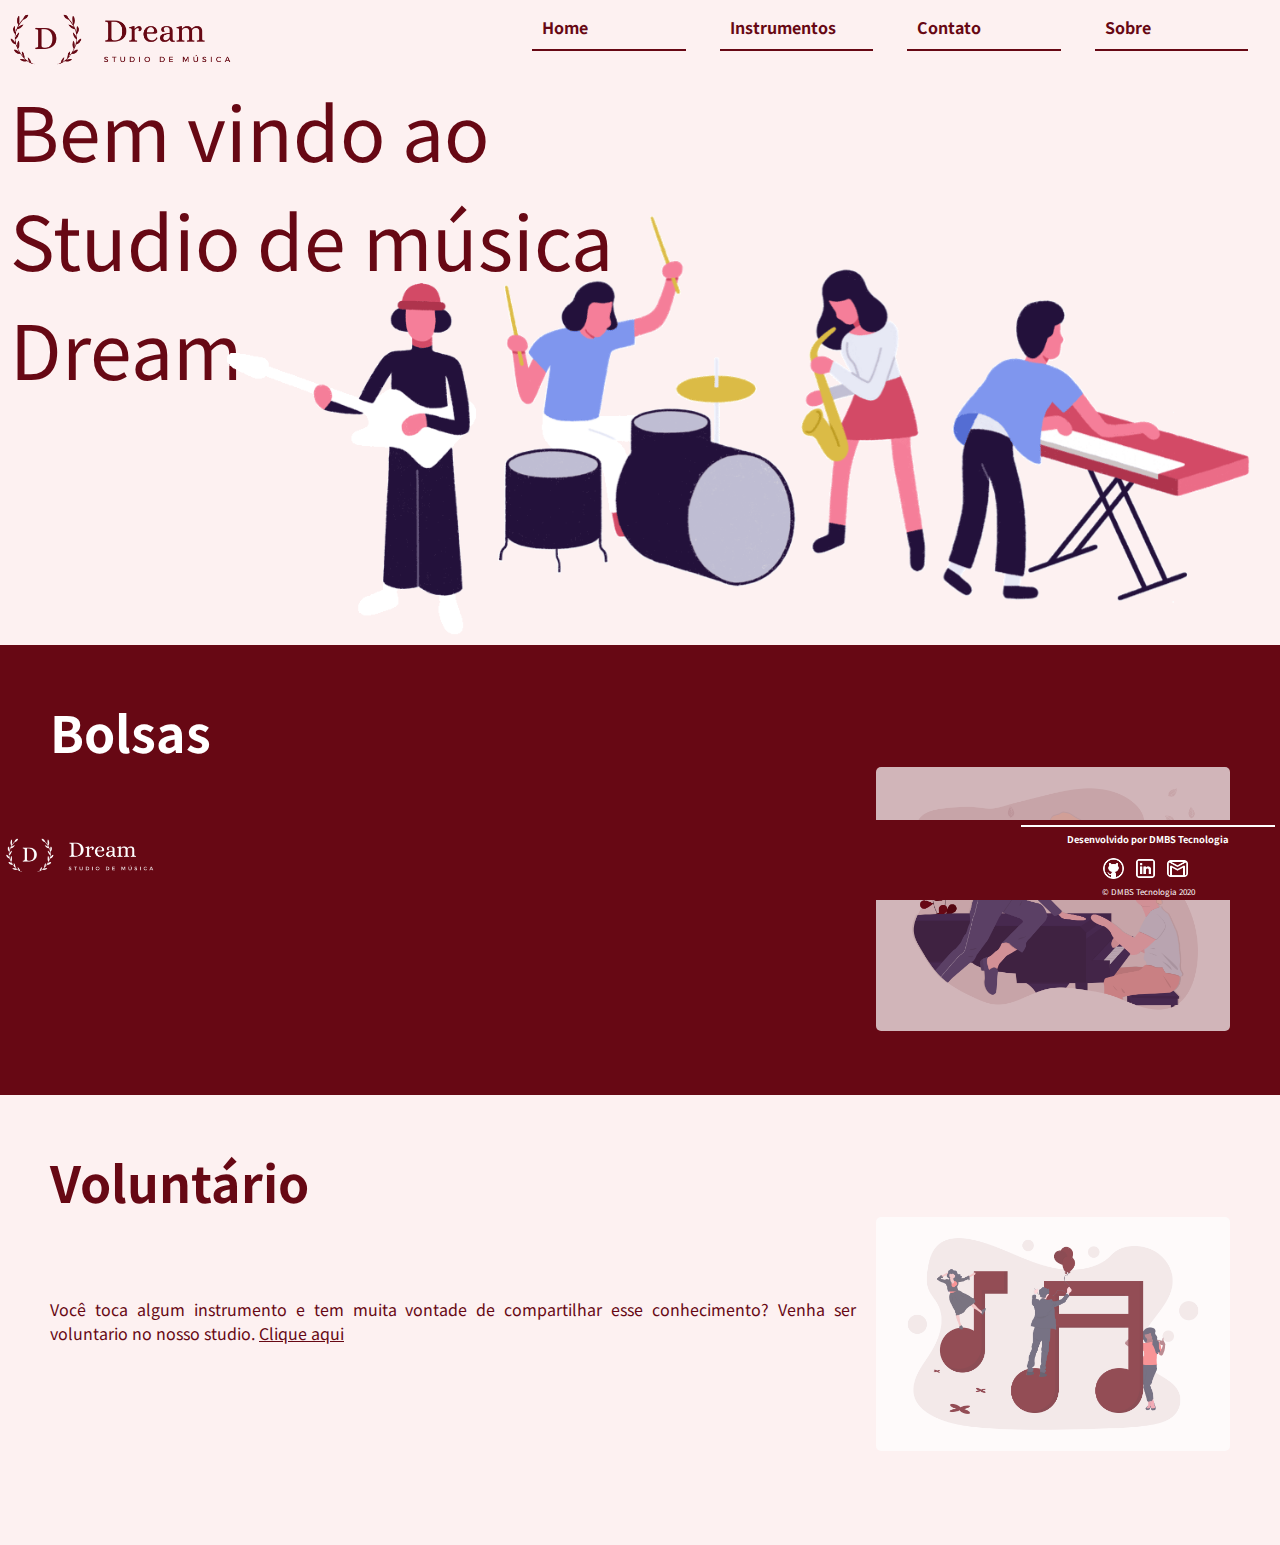
<file: index.html>
<!DOCTYPE html>
<html lang="pt-br">
<head>
    <meta charset="UTF-8">
    <meta name="viewport" content="width=device-width, initial-scale=1.0">
    <link rel="stylesheet" href="./css/style.css">
    <link rel="stylesheet" href="./css/main.css">
    <link rel="stylesheet" href="./css/index.css">
    
    <link rel="icon" href="./image/logo.png">

    <link rel="preconnect" href="https://fonts.gstatic.com">
    <link href="https://fonts.googleapis.com/css2?family=Noto+Sans+JP:wght@400;500;700&display=swap" rel="stylesheet">
    <title>Studio Dream</title>
</head>
<body>
   <header class="menu">
       <img src="./image/logo-principal.png" alt="logo studo dream">

       <nav>
           <ul class="lista-menu">
               <li ><a href="index.html" class="borda-branca" >Home</a></li>
               <li class="dropdown">
                <a href="javascript:void(0)" class="dropbtn">Instrumentos</a>
                <div class="dropdown-content">
                  <a href="./ins-bateria.html" id="ins01">Bateria</a>
                  <a href="./ins-guitarra.html" id="ins02" >Guitarra </a>
                  <a href="./ins-violao.html" id="ins03" >Violão</a>
                  <a href="./ins-piano.html" id="ins04" >Piano</a>
                </div> 
               </li>
               <li ><a href="contato.html" class="borda-branca" >Contato</a></li>
               <li><a href="sobre.html" class="borda-branca" >Sobre</a></li>
           </ul>
       </nav>
   </header> 
   
   <main>
       <h1>Bem vindo ao Studio de música Dream</h1>
       <img class="fundo" src="./image/background.png" alt="imagem de fundo">
  
   </main>
   <section class="informacoes">
            <h2>Bolsas</h2> 
            <p>Oferecemos bolsas de estudos a alunos devidamente matriculado em escolas públicas e que possuem renda inferior a um salário minimo. Para mais informações entre em contato conosco.</p>    
            <img src="./image/voluntario-img.png" alt=""> 
   </section>

    <div id="openModal" class="modalDialog">
        <div>
            <a href="#close" class="close">X</a>
            <h3>Voluntariado</h3>
            <p>Informe seus dados que entraremos em contato para agendar uma entrevista.</p>
            <form action="">
                <label for="nome">Nome e sobrenome :</label><br>
                <input type="text" id="nome"><br>

                <label for="email" >Email:</label><br>
                <input type="email" name="email" id="email" placeholder="email@example.com"><br>
                
                <label for="telefone">Telefone: </label><br>
                <input type="tel" name="telefone" id="telefone" placeholder="(xx) xxxx-xxxx">

                <input type="submit" value="Enviar" onclick="enviado()">
            </form>
        </div>
    </div>
    
   <section class="informacoes fundo-claro">
    <h2>Voluntário</h2> 
    <p>Você toca algum instrumento e tem muita vontade de compartilhar esse conhecimento? Venha ser voluntario no nosso studio.
        <a href="#openModal">Clique aqui</a>
    </p>    
    <img src="./image/bolsas-img.png" alt=""> 
 </section>

   <footer>
    <img src="./image/img-footer.png" alt="logo studio dream">
   <div>
    <h3>Desenvolvido por DMBS Tecnologia</h3>
    <ul class="lista-rodape">
        <li>
            <a href="https://github.com/daramariabs" target="_blank">
                <img src="./image/github.png" alt="">
            </a>
        </li>
        <li>
            <a href="https://www.linkedin.com/in/daramariabs/" target="_blank">
                <img src="./image/linkedin.png" alt="">
            </a>
        </li>
        <li>
            <a href="mailto:darasousa09@gmail.com" target="_blank">
                <img src="./image/gmail.png" alt="">
            </a>
        </li>
    </ul>
    <p>	&copy; DMBS Tecnologia 2020</p>
   </div>
   
   </footer>

   <script src="./js/form.js"></script>
</body>
</html>
</file>
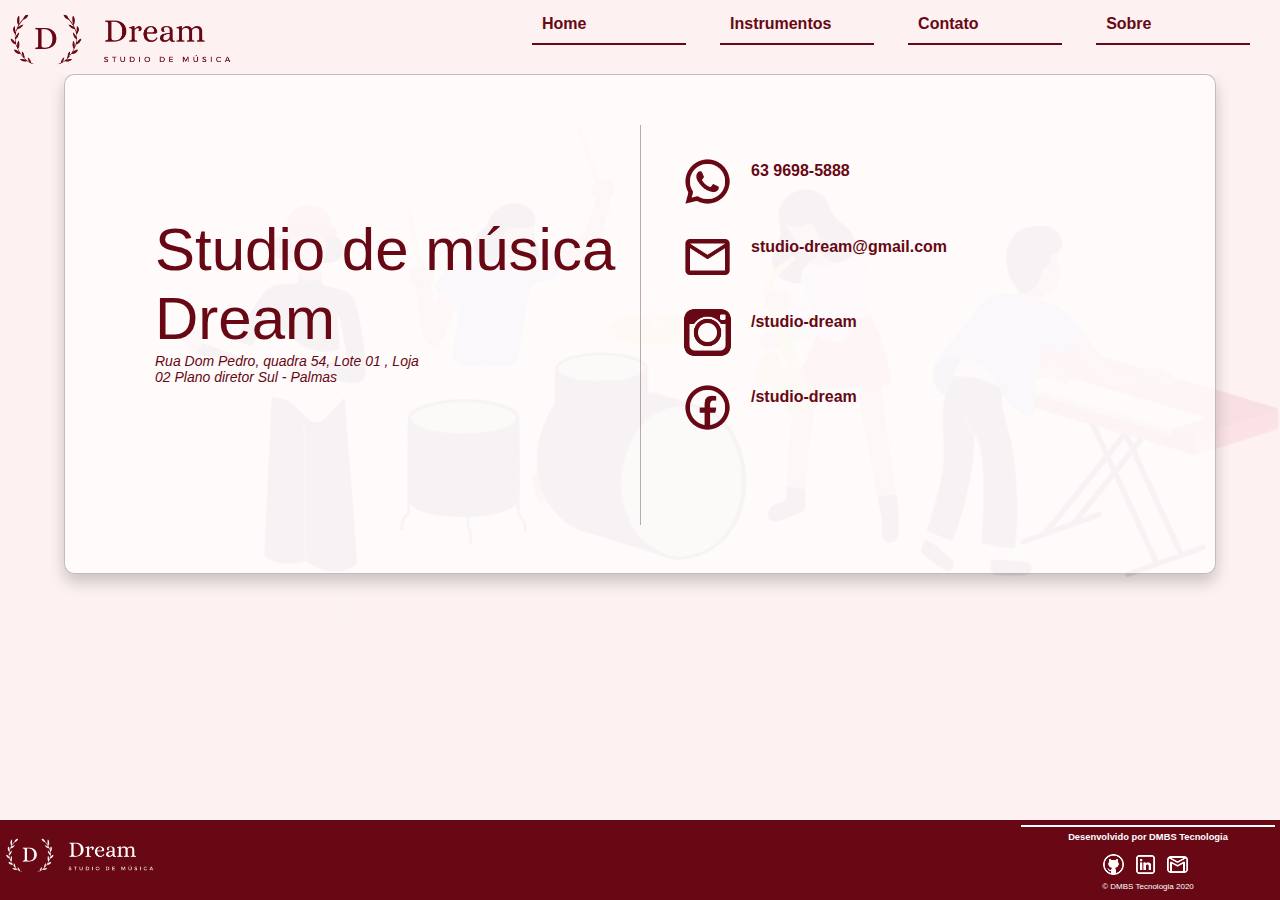
<file: contato.html>
<!DOCTYPE html>
<html lang="pt-br">
<head>
    <meta charset="UTF-8">
    <meta name="viewport" content="width=device-width, initial-scale=1.0">
    <link rel="stylesheet" href="./css/style.css">
    <link rel="stylesheet" href="./css/main.css">
    <link rel="stylesheet" href="./css/contato.css">
    <link rel="icon" href="./image/logo.png">
    <title>Contato</title>
</head>
<body>
    <header class="menu">
        <img src="./image/logo-principal.png" alt="logo studo dream">
        <nav>
            <ul class="lista-menu">
                <li ><a href="index.html" class="borda-branca" >Home</a></li>
                <li class="dropdown">
                 <a href="javascript:void(0)" class="dropbtn">Instrumentos</a>
                 <div class="dropdown-content">
                   <a href="./ins-bateria.html" id="ins01">Bateria</a>
                   <a href="./ins-guitarra.html" id="ins02" >Guitarra </a>
                   <a href="./ins-violao.html" id="ins03" >Violão</a>
                   <a href="./ins-piano.html" id="ins04" >Piano</a>
                 </div> 
                </li>
                <li ><a href="contato.html" class="borda-branca" >Contato</a></li>
                <li><a href="sobre.html" class="borda-branca" >Sobre</a></li>
            </ul>
        </nav>
    </header> 
    
    <main>
        <div class="container-contato">
            <div class="contato endereco-contato">
                <h1>Studio de música Dream</h1>
                <address>
                    Rua Dom Pedro, quadra 54, Lote 01 , Loja 02 Plano diretor Sul -  Palmas 
                </address>
            </div>
    
            <ul class="contato icon-contato ">
                <li>
                    <a href="#">
                        <img src="./image/whatsapp-icon.png" alt="icon whatsapp">
                        <p>63 9698-5888</p>
                    </a>
                </li>
                <li>
                    <a href="#">
                        <img src="./image/email-icon.png" alt="icon email">
                        <p>studio-dream@gmail.com</p>
                    </a>
                </li>
                <li>
                    <a href="#">
                        <img src="./image/instagram-icon.png" alt="icon instagram">
                        <p>/studio-dream</p>
                    </a>
                </li>
                <li>
                    <a href="#">
                        <img src="./image/facebook-icon.png" alt="icon facebook">
                        <p>/studio-dream</p>
                    </a>
                </li>
            </ul>

            <div class="img-fundo-trasparente">
                <img src="./image/background.png" alt="Imagem de fundo transparente">
            </div>
        </div>

        
    </main>
    
    <footer>
        <img src="./image/img-footer.png" alt="logo studio-dream">
       <div>
        <h3>Desenvolvido por DMBS Tecnologia</h3>
        <ul class="lista-rodape">
            <li>
                <a href="https://github.com/daramariabs" target="_blank">
                    <img src="./image/github.png" alt="">
                </a>
            </li>
            <li>
                <a href="https://www.linkedin.com/in/daramariabs/" target="_blank">
                    <img src="./image/linkedin.png" alt="">
                </a>
            </li>
            <li>
                <a href="mailto:darasousa09@gmail.com" target="_blank">
                    <img src="./image/gmail.png" alt="">
                </a>
            </li>
        </ul>
        <p>	&copy; DMBS Tecnologia 2020</p>
       </div>
       
   </footer>
</body>
</html>
</file>
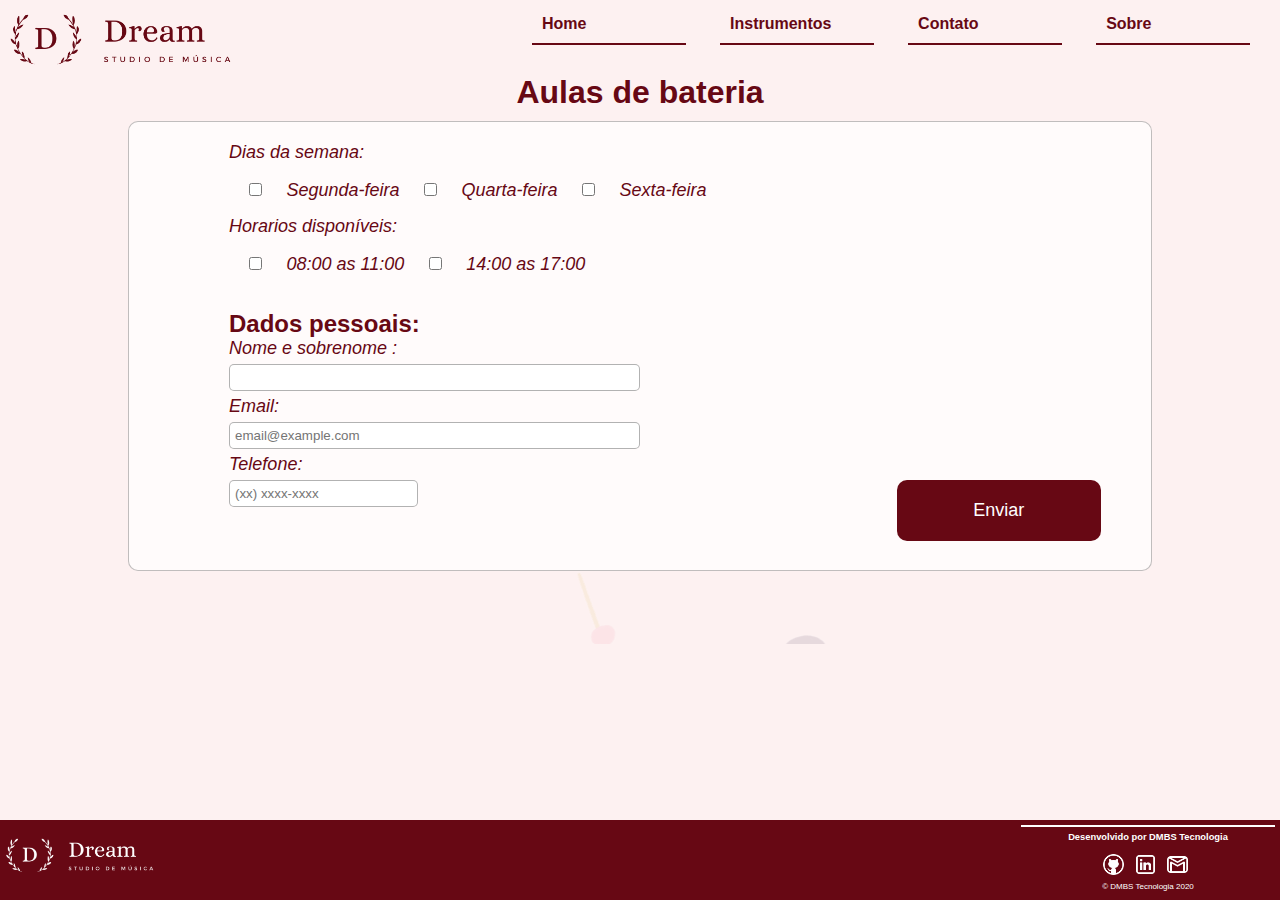
<file: ins-bateria.html>
<!DOCTYPE html>
<html lang="pt-br">
<head>
    <meta charset="UTF-8">
    <meta name="viewport" content="width=device-width, initial-scale=1.0">
    <link rel="stylesheet" href="./css/style.css">
    <link rel="stylesheet" href="./css/main.css">
    <link rel="stylesheet" href="./css/instrumentos.css">
    <link rel="icon" href="./image/logo.png">
    <title>Instrumentos</title>
</head>
<body>
    <header class="menu">
        <img src="./image/logo-principal.png" alt="logo studo dream">
        <nav>
            <ul class="lista-menu">
                <li ><a href="index.html" class="borda-branca" >Home</a></li>
                <li class="dropdown">
                 <a href="javascript:void(0)" class="dropbtn">Instrumentos</a>
                 <div class="dropdown-content">
                   <a href="./ins-bateria.html" id="ins01">Bateria</a>
                   <a href="./ins-guitarra.html" id="ins02" >Guitarra </a>
                   <a href="./ins-violao.html" id="ins03" >Violão</a>
                   <a href="./ins-piano.html" id="ins04" >Piano</a>
                 </div> 
                </li>
                <li ><a href="contato.html" class="borda-branca" >Contato</a></li>
                <li><a href="sobre.html" class="borda-branca" >Sobre</a></li>
            </ul>
        </nav>
    </header> 

    <main>
        <div class="container-instrumentos">
            <h1 id="aulas" >Aulas de bateria</h1>
            <form action="">
                <label for="semana"> Dias da semana:</label><br>
                <input type="checkbox" name="dia-semana1" id="dia-semana1">
                <label for="dia-semana1">Segunda-feira</label>
                <input type="checkbox" name="dia-semana2" id="dia-semana2">
                <label for="dia-semana2">Quarta-feira</label>
                <input type="checkbox" name="dia-semana2" id="dia-semana2">
                <label for="dia-semana2">Sexta-feira</label><br>

                <label for="horario">Horarios disponíveis:</label><br>
                <input type="checkbox" name="horario1" id="horario1">
                <label for="horario1">08:00 as 11:00</label>
                <input type="checkbox" name="horario2" id="horario2">
                <label for="horario2">14:00 as 17:00</label><br>

                <h2>Dados pessoais:</h2>
                <label for="nome">Nome e sobrenome :</label><br>
                <input type="text" id="nome"><br>

                <label for="email" >Email:</label><br>
                <input type="email" name="email" id="email" placeholder="email@example.com"><br>
                
                <label for="telefone">Telefone: </label><br>
                <input type="number" name="telefone" id="telefone" placeholder="(xx) xxxx-xxxx">

                <input type="submit" value="Enviar" onclick="validar()">
            </form>

            <div class="img-fundo-trasparente">
                <img src="./image/background.png" alt="Imagem de fundo transparente">
            </div>
        </div>

       
    </main>
   
    <footer>
        <img src="./image/img-footer.png" alt="logo studio dream">
       <div>
            <h3>Desenvolvido por DMBS Tecnologia</h3>
            <ul class="lista-rodape">
                <li>
                    <a href="https://github.com/daramariabs" target="_blank">
                        <img src="./image/github.png" alt="">
                    </a>
                </li>
                <li>
                    <a href="https://www.linkedin.com/in/daramariabs/" target="_blank">
                        <img src="./image/linkedin.png" alt="">
                    </a>
                </li>
                <li>
                    <a href="mailto:darasousa09@gmail.com" target="_blank">
                        <img src="./image/gmail.png" alt="">
                    </a>
                </li>
            </ul>
            <p>	&copy; DMBS Tecnologia 2020</p>
        </div>
   </footer>

   <script src="./js/form.js"></script>
</body>
</html>
</file>
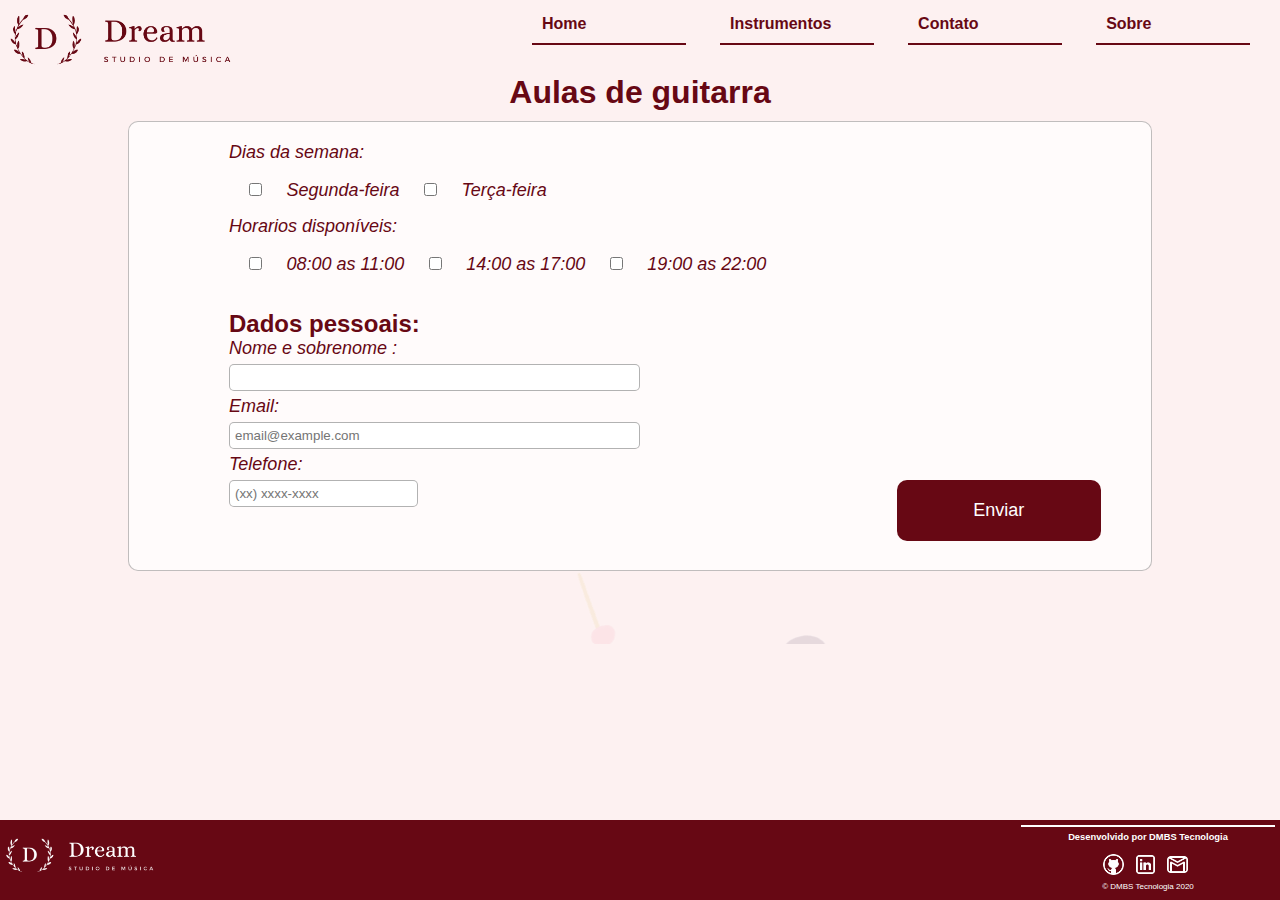
<file: ins-guitarra.html>
<!DOCTYPE html>
<html lang="pt-br">
<head>
    <meta charset="UTF-8">
    <meta name="viewport" content="width=device-width, initial-scale=1.0">
    <link rel="stylesheet" href="./css/style.css">
    <link rel="stylesheet" href="./css/main.css">
    <link rel="stylesheet" href="./css/instrumentos.css">
    <link rel="icon" href="./image/logo.png">
    <title>Instrumentos</title>
</head>
<body>
    <header class="menu">
        <img src="./image/logo-principal.png" alt="logo studo dream">
        <nav>
            <ul class="lista-menu">
                <li ><a href="index.html" class="borda-branca" >Home</a></li>
                <li class="dropdown">
                 <a href="javascript:void(0)" class="dropbtn">Instrumentos</a>
                 <div class="dropdown-content">
                   <a href="./ins-bateria.html" id="ins01">Bateria</a>
                   <a href="./ins-guitarra.html" id="ins02" >Guitarra </a>
                   <a href="./ins-violao.html" id="ins03" >Violão</a>
                   <a href="./ins-piano.html" id="ins04" >Piano</a>
                 </div> 
                </li>
                <li ><a href="contato.html" class="borda-branca" >Contato</a></li>
                <li><a href="sobre.html" class="borda-branca" >Sobre</a></li>
            </ul>
        </nav>
    </header> 

    <main>
        <div class="container-instrumentos">
            <h1 id="aulas" >Aulas de guitarra</h1>
            <form action="">
                <label for="semana"> Dias da semana:</label><br>
                <input type="checkbox" name="dia-semana1" id="dia-semana1">
                <label for="dia-semana1">Segunda-feira</label>
                <input type="checkbox" name="dia-semana2" id="dia-semana2">
                <label for="dia-semana2">Terça-feira</label><br>
                
                <label for="horario">Horarios disponíveis:</label><br>
                <input type="checkbox" name="horario1" id="horario1">
                <label for="horario1">08:00 as 11:00</label>
                <input type="checkbox" name="horario2" id="horario2">
                <label for="horario2">14:00 as 17:00</label>
                <input type="checkbox" name="horario2" id="horario2">
                <label for="horario2">19:00 as 22:00</label><br>

                <h2>Dados pessoais:</h2>
                <label for="nome">Nome e sobrenome :</label><br>
                <input type="text" id="nome"><br>

                <label for="email" >Email:</label><br>
                <input type="email" name="email" id="email" placeholder="email@example.com"><br>
                
                <label for="telefone">Telefone: </label><br>
                <input type="number" name="telefone" id="telefone" placeholder="(xx) xxxx-xxxx">

                <input type="submit" value="Enviar" onclick="validar()">
            </form>

            <div class="img-fundo-trasparente">
                <img src="./image/background.png" alt="Imagem de fundo transparente">
            </div>
        </div>

       
    </main>
   
    <footer>
        <img src="./image/img-footer.png" alt="logo studio dream">
       <div>
        <h3>Desenvolvido por DMBS Tecnologia</h3>
        <ul class="lista-rodape">
            <li>
                <a href="https://github.com/daramariabs" target="_blank">
                    <img src="./image/github.png" alt="">
                </a>
            </li>
            <li>
                <a href="https://www.linkedin.com/in/daramariabs/" target="_blank">
                    <img src="./image/linkedin.png" alt="">
                </a>
            </li>
            <li>
                <a href="mailto:darasousa09@gmail.com" target="_blank">
                    <img src="./image/gmail.png" alt="">
                </a>
            </li>
        </ul>
        <p>	&copy; DMBS Tecnologia 2020</p>
       </div>
       
   </footer>
   <script src="./js/form.js"></script>
</body>
</html>
</file>
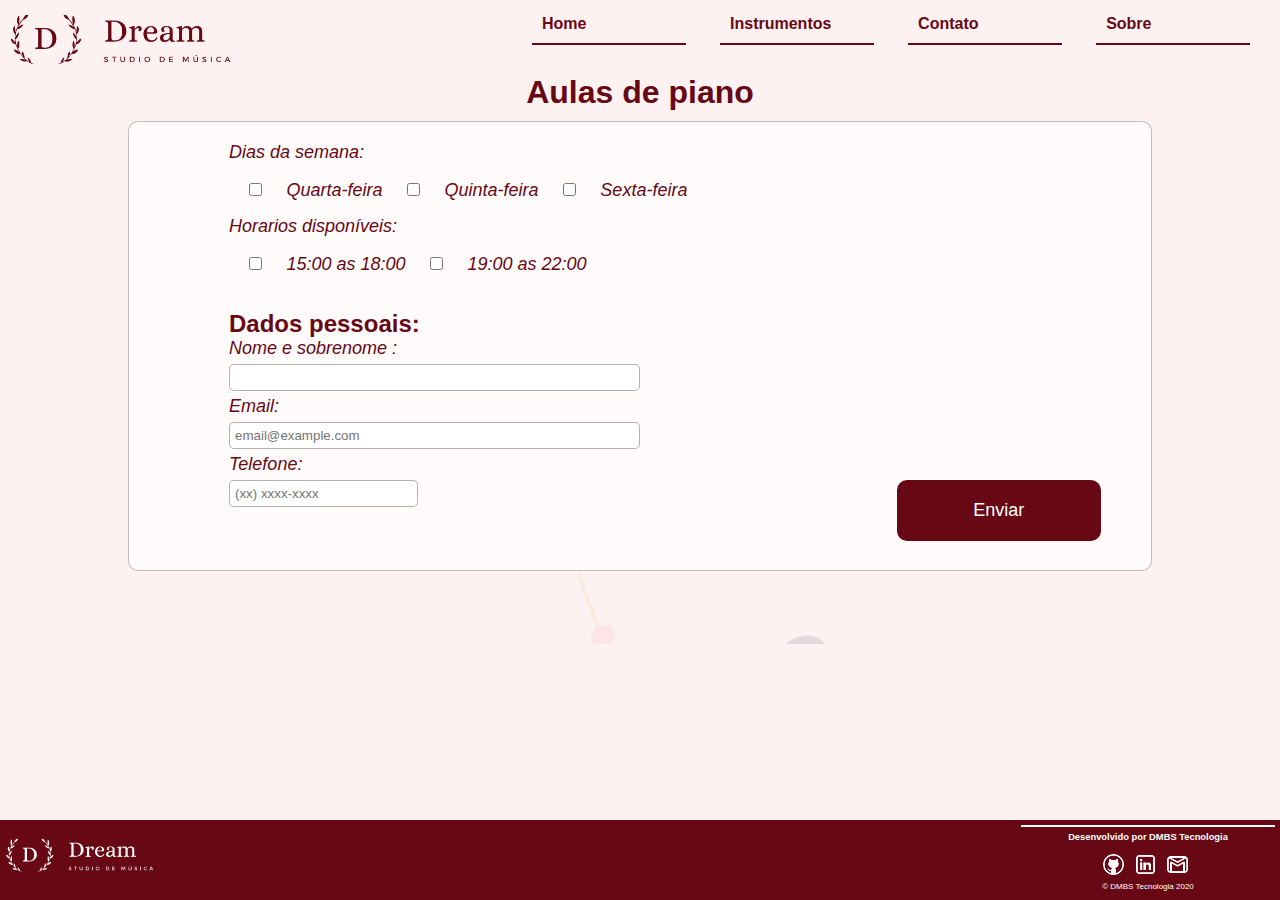
<file: ins-piano.html>
<!DOCTYPE html>
<html lang="pt-br">
<head>
    <meta charset="UTF-8">
    <meta name="viewport" content="width=device-width, initial-scale=1.0">
    <link rel="stylesheet" href="./css/style.css">
    <link rel="stylesheet" href="./css/main.css">
    <link rel="stylesheet" href="./css/instrumentos.css">
    <link rel="icon" href="./image/logo.png">
    <title>Instrumentos</title>
</head>
<body>
    <header class="menu">
        <img src="./image/logo-principal.png" alt="logo studo dream">
        <nav>
            <ul class="lista-menu">
                <li ><a href="index.html" class="borda-branca" >Home</a></li>
                <li class="dropdown">
                 <a href="javascript:void(0)" class="dropbtn">Instrumentos</a>
                 <div class="dropdown-content">
                   <a href="./ins-bateria.html" id="ins01">Bateria</a>
                   <a href="./ins-guitarra.html" id="ins02" >Guitarra </a>
                   <a href="./ins-violao.html" id="ins03" >Violão</a>
                   <a href="./ins-piano.html" id="ins04" >Piano</a>
                 </div> 
                </li>
                <li ><a href="contato.html" class="borda-branca" >Contato</a></li>
                <li><a href="sobre.html" class="borda-branca" >Sobre</a></li>
            </ul>
        </nav>
    </header> 

    <main>
        <div class="container-instrumentos">
            <h1 id="aulas" >Aulas de piano</h1>
            <form action="">
                <label for="semana"> Dias da semana:</label><br>
                <input type="checkbox" name="dia-semana1" id="dia-semana1">
                <label for="dia-semana1">Quarta-feira</label>
                <input type="checkbox" name="dia-semana2" id="dia-semana2">
                <label for="dia-semana2">Quinta-feira</label>
                <input type="checkbox" name="dia-semana2" id="dia-semana2">
                <label for="dia-semana2">Sexta-feira</label><br>

                <label for="horario">Horarios disponíveis:</label><br>
                <input type="checkbox" name="horario1" id="horario1">
                <label for="horario1">15:00 as 18:00</label>
                <input type="checkbox" name="horario2" id="horario2">
                <label for="horario2">19:00 as 22:00</label><br>

                <h2>Dados pessoais:</h2>
                <label for="nome">Nome e sobrenome :</label><br>
                <input type="text" id="nome"><br>

                <label for="email" >Email:</label><br>
                <input type="email" name="email" id="email" placeholder="email@example.com"><br>
                
                <label for="telefone">Telefone: </label><br>
                <input type="number" name="telefone" id="telefone" placeholder="(xx) xxxx-xxxx">

                <input type="submit" value="Enviar" onclick="validar()">
            </form>

            <div class="img-fundo-trasparente">
                <img src="./image/background.png" alt="Imagem de fundo transparente">
            </div>
        </div>

       
    </main>
   
    <footer>
        <img src="./image/img-footer.png" alt="logo studio dream">
       <div>
        <h3>Desenvolvido por DMBS Tecnologia</h3>
        <ul class="lista-rodape">
            <li>
                <a href="https://github.com/daramariabs" target="_blank">
                    <img src="./image/github.png" alt="">
                </a>
            </li>
            <li>
                <a href="https://www.linkedin.com/in/daramariabs/" target="_blank">
                    <img src="./image/linkedin.png" alt="">
                </a>
            </li>
            <li>
                <a href="mailto:darasousa09@gmail.com" target="_blank">
                    <img src="./image/gmail.png" alt="">
                </a>
            </li>
        </ul>
        <p>	&copy; DMBS Tecnologia 2020</p>
       </div>
       
   </footer>
   <script src="./js/form.js"></script>
</body>
</html>
</file>
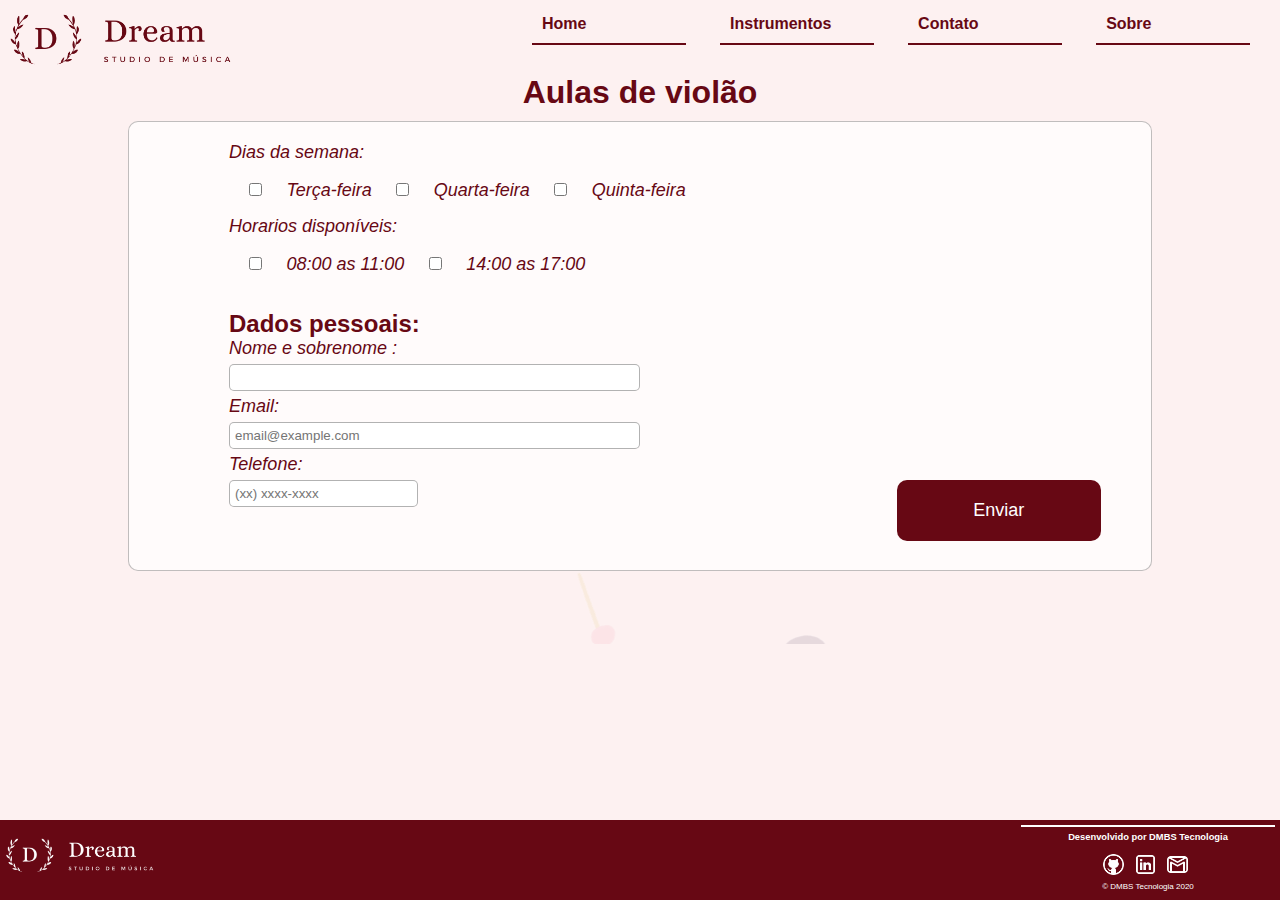
<file: ins-violao.html>
<!DOCTYPE html>
<html lang="pt-br">
<head>
    <meta charset="UTF-8">
    <meta name="viewport" content="width=device-width, initial-scale=1.0">
    <link rel="stylesheet" href="./css/style.css">
    <link rel="stylesheet" href="./css/main.css">
    <link rel="stylesheet" href="./css/instrumentos.css">
    <link rel="icon" href="./image/logo.png">
    <title>Instrumentos</title>
</head>
<body>
    <header class="menu">
        <img src="./image/logo-principal.png" alt="logo studo dream">
        <nav>
            <ul class="lista-menu">
                <li ><a href="index.html" class="borda-branca" >Home</a></li>
                <li class="dropdown">
                 <a href="javascript:void(0)" class="dropbtn">Instrumentos</a>
                 <div class="dropdown-content">
                   <a href="./ins-bateria.html" id="ins01">Bateria</a>
                   <a href="./ins-guitarra.html" id="ins02" >Guitarra </a>
                   <a href="./ins-violao.html" id="ins03" >Violão</a>
                   <a href="./ins-piano.html" id="ins04" >Piano</a>
                 </div> 
                </li>
                <li ><a href="contato.html" class="borda-branca" >Contato</a></li>
                <li><a href="sobre.html" class="borda-branca" >Sobre</a></li>
            </ul>
        </nav>
    </header> 

    <main>
        <div class="container-instrumentos">
            <h1 id="aulas" >Aulas de violão</h1>
            <form action="">
                <label for="semana"> Dias da semana:</label><br>
                <input type="checkbox" name="dia-semana1" id="dia-semana1">
                <label for="dia-semana1">Terça-feira</label>
                <input type="checkbox" name="dia-semana2" id="dia-semana2">
                <label for="dia-semana2">Quarta-feira</label>
                <input type="checkbox" name="dia-semana2" id="dia-semana2">
                <label for="dia-semana2">Quinta-feira</label><br>

                <label for="horario">Horarios disponíveis:</label><br>
                <input type="checkbox" name="horario1" id="horario1">
                <label for="horario1">08:00 as 11:00</label>
                <input type="checkbox" name="horario2" id="horario2">
                <label for="horario2">14:00 as 17:00</label><br>

                <h2>Dados pessoais:</h2>
                <label for="nome">Nome e sobrenome :</label><br>
                <input type="text" id="nome"><br>

                <label for="email" >Email:</label><br>
                <input type="email" name="email" id="email" placeholder="email@example.com"><br>
                
                <label for="telefone">Telefone: </label><br>
                <input type="number" name="telefone" id="telefone" placeholder="(xx) xxxx-xxxx">

                <input type="submit" value="Enviar" onclick="validar()">
            </form>

            <div class="img-fundo-trasparente">
                <img src="./image/background.png" alt="Imagem de fundo transparente">
            </div>
        </div>

       
    </main>
   
    <footer>
        <img src="./image/img-footer.png" alt="logo studio dream">
       <div>
        <h3>Desenvolvido por DMBS Tecnologia</h3>
        <ul class="lista-rodape">
            <li>
                <a href="https://github.com/daramariabs" target="_blank">
                    <img src="./image/github.png" alt="">
                </a>
            </li>
            <li>
                <a href="https://www.linkedin.com/in/daramariabs/" target="_blank">
                    <img src="./image/linkedin.png" alt="">
                </a>
            </li>
            <li>
                <a href="mailto:darasousa09@gmail.com" target="_blank">
                    <img src="./image/gmail.png" alt="">
                </a>
            </li>
        </ul>
        <p>	&copy; DMBS Tecnologia 2020</p>
       </div>
       
   </footer>
   <script src="./js/form.js"></script>
</body>
</html>
</file>
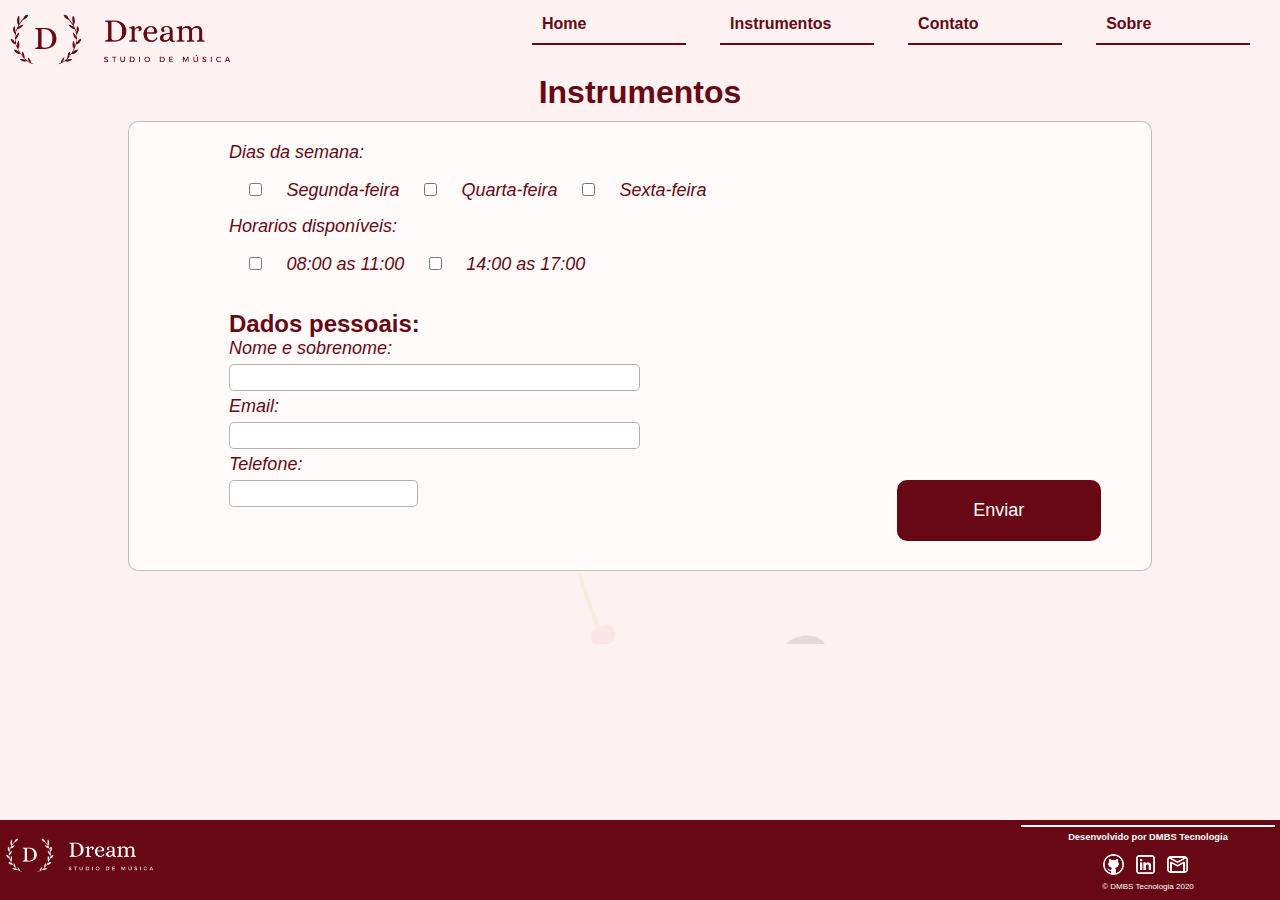
<file: instrumentos.html>
<!DOCTYPE html>
<html lang="pt-br">
<head>
    <meta charset="UTF-8">
    <meta name="viewport" content="width=device-width, initial-scale=1.0">
    <link rel="stylesheet" href="./css/style.css">
    <link rel="stylesheet" href="./css/main.css">
    <link rel="stylesheet" href="./css/instrumentos.css">
    <link rel="icon" href="./image/logo.png">
    <title>Instrumentos</title>
</head>
<body>
    <header class="menu">
        <img src="./image/logo-principal.png" alt="logo studo dream">
        <nav>
            <ul class="lista-menu">
                <li><a href="index.html">Home</a></li>
                <li class="dropdown">
                 <a href="javascript:void(0)" class="dropbtn">Instrumentos</a>
                 <div class="dropdown-content">
                   <a href="/instrumentos.html" >Bateria</a>
                   <a href="#" >Guitarra </a>
                   <a href="#" >Violão</a>
                   <a href="#" >Piano</a>
                 </div> 
                </li>
                <li><a href="contato.html">Contato</a></li>
                <li><a href="sobre.html">Sobre</a></li>
            </ul>
        </nav>
    </header> 

    <main>
        <div class="container-instrumentos">
            <h1>Instrumentos</h1>
            <form action="">
                <label for="semana"> Dias da semana:</label><br>
                <input type="checkbox" name="dia-semana1" id="dia-semana1">
                <label for="dia-semana1">Segunda-feira</label>
                <input type="checkbox" name="dia-semana2" id="dia-semana2">
                <label for="dia-semana2">Quarta-feira</label>
                <input type="checkbox" name="dia-semana2" id="dia-semana2">
                <label for="dia-semana2">Sexta-feira</label><br>

                <label for="horario">Horarios disponíveis:</label><br>
                <input type="checkbox" name="horario1" id="horario1">
                <label for="horario1">08:00 as 11:00</label>
                <input type="checkbox" name="horario2" id="horario2">
                <label for="horario2">14:00 as 17:00</label><br>

                <h2>Dados pessoais:</h2>
                <label for="nome">Nome e sobrenome:</label><br>
                <input type="text"><br>
                <label for="email">Email:</label><br>
                <input type="email" name="email" id="email"><br>
                <label for="telefone">Telefone: </label><br>
                <input type="number" name="telefone" id="telefone">

                <input type="submit" value="Enviar">
            </form>

            <div class="img-fundo-trasparente">
                <img src="./image/background.png" alt="Imagem de fundo transparente">
            </div>
        </div>

       
    </main>
   
    <footer>
        <img src="./image/D (2).png" alt="">
       <div>
        <h3>Desenvolvido por DMBS Tecnologia</h3>
        <ul class="lista-rodape">
            <li>
                <a href="">
                    <img src="./image/github.png" alt="">
                </a>
            </li>
            <li>
                <a href="">
                    <img src="./image/linkedin.png" alt="">
                </a>
            </li>
            <li>
                <a href="">
                    <img src="./image/gmail.png" alt="">
                </a>
            </li>
        </ul>
        <p>	&copy; DMBS Tecnologia 2020</p>
       </div>
       
   </footer>
</body>
</html>
</file>
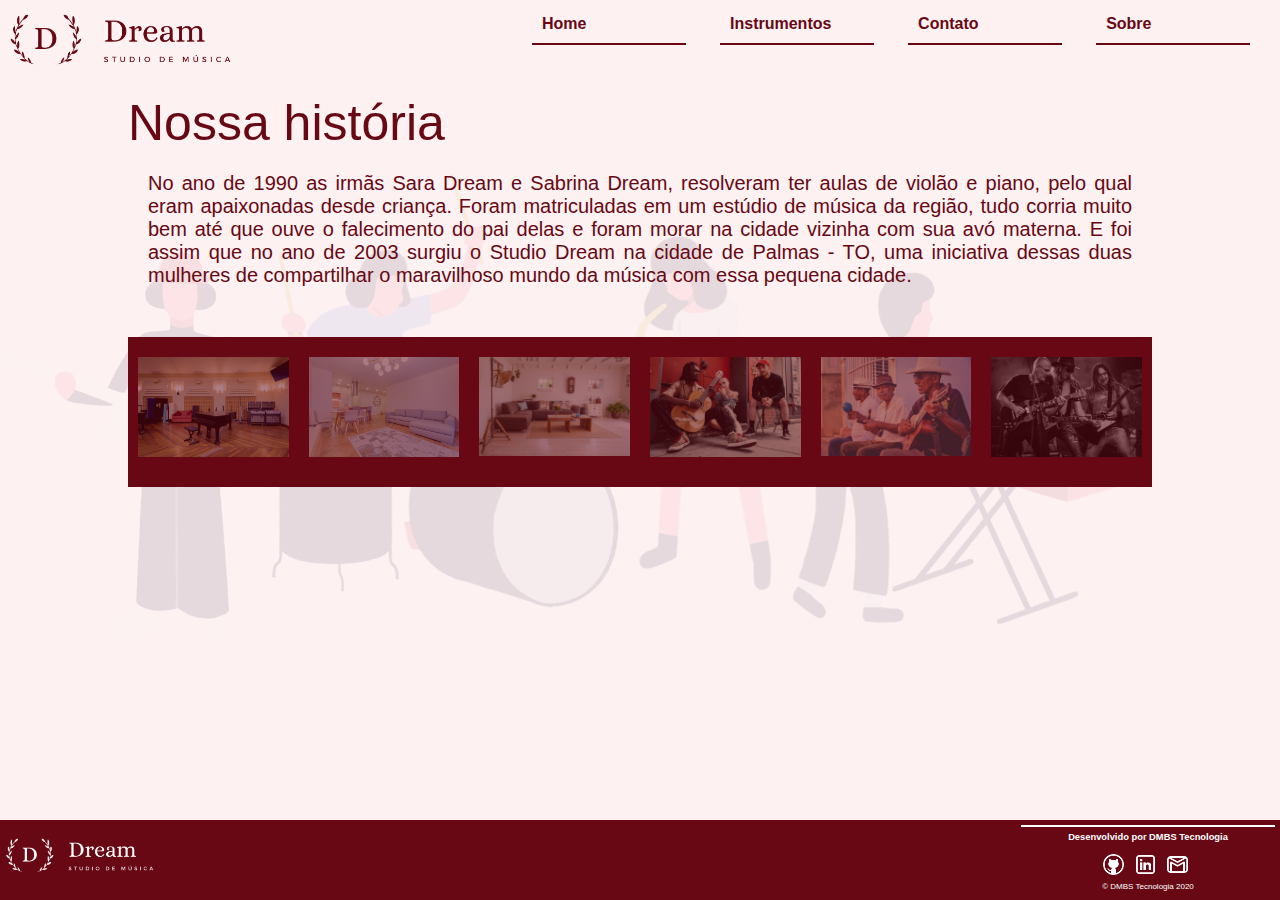
<file: sobre.html>
<!DOCTYPE html>
<html lang="pt-br">
<head>
    <meta charset="UTF-8">
    <meta name="viewport" content="width=device-width, initial-scale=1.0">
    <link rel="stylesheet" href="./css/style.css">
    <link rel="stylesheet" href="./css/main.css">
    <link rel="stylesheet" href="./css/sobre.css">
    <link rel="icon" href="./image/logo.png">
    <title>Sobre</title>
</head>
<body>
    <header class="menu">
        <img src="./image/logo-principal.png" alt="logo studo dream">
        <nav>
            <ul class="lista-menu">
                <li ><a href="index.html" class="borda-branca" >Home</a></li>
                <li class="dropdown">
                 <a href="javascript:void(0)" class="dropbtn">Instrumentos</a>
                 <div class="dropdown-content">
                   <a href="./ins-bateria.html" id="ins01">Bateria</a>
                   <a href="./ins-guitarra.html" id="ins02" >Guitarra </a>
                   <a href="./ins-violao.html" id="ins03" >Violão</a>
                   <a href="./ins-piano.html" id="ins04" >Piano</a>
                 </div> 
                </li>
                <li ><a href="contato.html" class="borda-branca" >Contato</a></li>
                <li><a href="sobre.html" class="borda-branca" >Sobre</a></li>
            </ul>
        </nav>
    </header> 
   
    <main>
        <div class="container-sobre">
            <h1>Nossa história</h1>
            <div class="img-fundo-trasparente">
                <img src="./image/background.png" alt="Imagem de fundo transparente">
            </div>
            <div class="sobre">
                <p class="box">
                    No ano de 1990 as irmãs Sara Dream e Sabrina Dream, resolveram ter aulas de violão e piano, pelo qual eram apaixonadas desde criança. Foram matriculadas em um estúdio de música da região, tudo corria muito bem até que ouve o falecimento do pai delas e foram morar na cidade vizinha com sua avó materna. E foi assim que no ano de 2003 surgiu o Studio Dream na cidade de Palmas - TO, uma iniciativa dessas duas mulheres de compartilhar o maravilhoso mundo da música com essa pequena cidade.
                </p>
                <ul class="lista-img-sobre">
                    <li>
                        <a href="#openModal">
                            <img src="./image/img1-sobre.jpg" alt="">
                        </a>
                    </li>
                    <li>
                        <a href="#openModal1">
                            <img src="./image/img2-sobre.jpg" alt="">
                        </a>
                    </li>
                    <li>
                        <a href="#openModal2">
                            <img src="./image/img3-sobre.jpg" alt="">
                        </a>
                    </li>
                    <li>
                        <a href="#openModal3">
                            <img src="./image/img4-sobre.jpg" alt="">
                        </a>
                    </li>
                    <li>
                        <a href="#openModal4">
                            <img src="./image/img5-sobre.jpg" alt="">
                        </a>
                    </li>
                    <li>
                        <a href="#openModal5">
                            <img src="./image/img6-sobre.jpg" alt="">
                        </a>
                    </li>
                </ul>
                
            </div>

            <div id="openModal" class="modalDialog">
                <div >
                    <a href="#close" class="close">X</a>
                    <img src="./image/img1-sobre.jpg" alt="">
                </div>
            </div>

            <div id="openModal1" class="modalDialog">
                <div >
                    <a href="#close" class="close">X</a>
                    <img src="./image/img2-sobre.jpg" alt="">
                </div>
            </div>

            <div id="openModal2" class="modalDialog">
                <div >
                    <a href="#close" class="close">X</a>
                    <img src="./image/img3-sobre.jpg" alt="">
                </div>
            </div>

            <div id="openModal3" class="modalDialog">
                <div >
                    <a href="#close" class="close">X</a>
                    <img src="./image/img4-sobre.jpg" alt="">
                </div>
            </div>

            <div id="openModal4" class="modalDialog">
                <div >
                    <a href="#close" class="close">X</a>
                    <img src="./image/img5-sobre.jpg" alt="">
                </div>
            </div>

            <div id="openModal5" class="modalDialog">
                <div >
                    <a href="#close" class="close">X</a>
                    <img src="./image/img6-sobre.jpg" alt="">
                </div>
            </div>

            
        </div>  
    </main>
    <footer>
        <img src="./image/img-footer.png" alt="logo studio dream">
       <div>
        <h3>Desenvolvido por DMBS Tecnologia</h3>
        <ul class="lista-rodape">
            <li>
                <a href="https://github.com/daramariabs" target="_blank">
                    <img src="./image/github.png" alt="">
                </a>
            </li>
            <li>
                <a href="https://www.linkedin.com/in/daramariabs/" target="_blank">
                    <img src="./image/linkedin.png" alt="">
                </a>
            </li>
            <li>
                <a href="mailto:darasousa09@gmail.com" target="_blank">
                    <img src="./image/gmail.png" alt="">
                </a>
            </li>
        </ul>
        <p>	&copy; DMBS Tecnologia 2020</p>
       </div>
       
   </footer>
</body>
</html>
</file>
<file: css/style.css>
* {
    margin: 0;
    padding: 0;
    box-sizing: border-box;
}

body{
    font-family: 'Noto Sans JP', sans-serif;
    background-color: #fdf1f1;
}

.menu{
    width: 100%; 

}

.menu img {
    width: 20%;   
    padding-top: 10px;
}

.menu nav ul {
    width: 60%;
    list-style-type: none;
    position: absolute;
    top: 5px;
    right: 10px;

    display: inline;
    margin-left: 30px;
}

.menu nav ul li {
    display: inline;
    margin-left: 30px;
}

.lista-menu a {
    width: 20%;
    display: inline-block;
    color: #670814;
    font-weight: 700;
    padding: 10px;
    text-decoration: none;  
    border-bottom: solid #670814 2px ;
}



.lista-menu .borda-branca:hover {
    border-bottom: solid #ffffff 2px;
}

/*MENU SUSPENSO*/
  .dropdown-content {
    width: 20%;
    display: none;
    position: absolute;
    left: 225px;
    
    background-color: rgba(255, 255, 255, 1);
    min-width: 160px;
    box-shadow: 0px 8px 16px 0px rgba(0,0,0,0.2);
    z-index: 1;
  }

  .dropdown-content a {
      width: 100%;
      border: none;
  }

  .dropdown-content a:hover {
      background-color: #f7dddd;
  }
  
  .dropdown:hover .dropdown-content {
    display: block;
  }


  /*definir as propriedades dos pop'ups*/
.modalDialog {
	position: fixed;
	top: 0;
	right: 0;
	bottom: 0;
	left: 0;
	background: rgba(241, 159, 159, 0.308);
	z-index: 99999;
	opacity: 0;
	-webkit-transition: opacity 400ms ease-in;
	-moz-transition:opacity 400ms ease-in;
	transition:opacity 400ms ease-in;
	pointer-events:none;
    display: none;
    
    color: #670814;
}

.modalDialog:target {
	display: block;
	opacity: 1;
	pointer-events:auto;
}

.modalDialog div {
	width: 500px;
	position: relative;
	margin: 10% auto;
	padding: 5px 20px 13px 20px;
	-webkit-border-radius: 12px;
	border-radius: 10px;
	background-color: #fff;
}

.modalDialog p {
	margin-bottom: 5%;
}

.modalDialog img {
	width: 50%;
	position: relative;
	margin-left: 25%;
}

/*adicionando o botão close*/
.close {
	background-color: #606061;
	color: #ffffff;
	line-height: 25px;
	position: absolute;
	right: -12px;
	text-align: center;
	top: -10px;
	width: 24px;
	text-decoration: none;
	font-weight: bold;
	-webkit-border-radius: 12px;
	-moz-border-radius:12px;
	border-radius: 12px;
}

.close:hover {
	background-color: #b50909;
}
  

footer{
    background-color: #670814;
    color: #ffffff;
    width: 100%;
    height: 80px;
    padding: 5px;

    bottom: 0;
    overflow: hidden;
    position: fixed;

    /* border: 5px solid black; */
}

footer img {
    width: 12%;
    float: left;
    padding-top: 10px;
}

 footer div {
     width: 20%;
     margin-left:80%;
     border-top: 2px solid white;
     text-align: center;
     font-size: 8px;

     padding-top: 5px;
 }

 .lista-rodape img {
    width: 25px;
 }

footer li {
    display: inline-block;
}

footer a {
    padding-left: 5px;
    padding-bottom: 10px;
}

footer p {
    margin-top: 5px;
}

@media screen and (max-width: 768px) {
    .menu img {
        width: 100%;  
        padding-top: 5px;
        margin: 0; 
    }

    .menu .lista-menu {
     width: 100%;
     height: 20px;
     position: relative;
       
    }
    
    .lista-menu li {
        font-size: 20px;

    }

    .lista-menu a {
        width: 100%;
        height: 30px;
        display: block;
        padding: 0 0 0 15px;
        
    }

    .dropdown-content {
        width: 100%;
        display: none;
        position: absolute;
        
        left: 1px;
        background-color: rgba(255, 255, 255, 1);
        min-width: 315px;
        box-shadow: 0px 8px 16px 0px rgba(0,0,0,0.2);
        z-index: 1;
      }

    .modalDialog div {
        width: 330px;
    }

    .modalDialog p {
        margin-top: 10px;
        font-size: 14px;
    }

    input[type=tel] {
        width: 60%;
    }
    
    input[type=submit]{
        left: 150px;
    }

    footer img {
        width: 40%;
        padding-top: 10px;
    }

    footer div {
        width: 50%;
        position: relative;
        right: 110px;
        font-size: 8px;
    }
}
</file>
<file: css/main.css>
* {
    margin: 0;
    padding: 0;
    box-sizing: border-box;
}

main {
    width: 100%;
    height: 570px;
    position: relative;
    
    color: #670814;
    overflow: hidden;
    z-index: 0;
    /* border: 5px solid black;   */
}

.img-fundo-trasparente {
    position: absolute;
    right: 0;
    opacity: 0.1;

    z-index: -10;
}

@media screen and (max-width: 600px) {
    
}
</file>
<file: css/index.css>
main h1 {
    width: 50%;
    font-size: 75px;
    display: inline-block;

    color: #670814;
    font-weight: 400;
    
    margin-left: 10px;
    
}

.fundo {
    width: 80%;
    position: absolute;
    
    top: 140px;
    right: 30px;
    

    /* border: 5px solid black;  */
}


.informacoes {
    width: 100%;
    height: 450px;
    background-color: #670814;
    color: white;

    padding: 50px;
    
}

.informacoes a {
    color: #670814;
}

.informacoes h2 {
    font-weight: 700;
    font-size: 50px;
}

.informacoes p {
    width: 70%;
    float: left;
    margin-top: 80px;
    padding-right: 20px;

    text-align: justify;
    
}

.informacoes img {
    width: 30%;
    vertical-align: middle;

    border-radius: 5px;
    opacity: 0.7;
    
}

.informacoes img:hover {
    opacity: 1;
}


.fundo-claro {
    background-color: #fdf1f1;
    color: #670814;
}

/* formulario */

form {
    width: 80%;
    height: auto;
    position: relative;
    margin: auto;
    padding: 20px;
    border: 1.5px solid rgba(0, 0, 0, 0.247); 

    background-color: rgba(255, 255, 255, 0.685);
    border-radius: 10px;

}

form h3 {
    margin-top: 20px;
}

label {
    font-size: 12px;
    font-style: italic;

    margin-bottom: 50px;
    /* border: 5px solid black; */
}

input {
    border-radius: 5px;
    padding: 5px;
    margin: 5px 0;  
    border: 1.5px solid rgba(0, 0, 0, 0.301);
}


input[type=text], input[type=email] {
    width: 80%;
}


input[type=submit]{
    width: 20%;
    position: absolute;
    right: 50px;

    padding: 10px;

    background-color: #670814;
    color: white;
    font-size: 12px;

    border-radius: 10px;
    border: none;
    
    cursor: pointer;
}

input[type=submit]:hover {
    opacity: 0.9;
}

/* mobile */

@media screen and (max-width: 600px) {
    main {
        height: 350px;
    }
    
    main h1 {
        width: 90%;
        padding-top: 20px;
        font-size: 40px;
    }

    .fundo {
        position: absolute;
        width: 95%;
        top: 200px;
    }

    .informacoes {
        padding: 30px; 
    }
    
    .informacoes h2 {
        font-size: 30px;
    }
    
    .informacoes p {
        width: 100%;
        margin-top: 20px;
        margin-bottom: 20px;
        font-size: 14px;
    }
    
    .informacoes img {
        width: 100%;
        height: 200px;
        
    }


}
</file>
<file: css/contato.css>
*{
    margin: 0;
    padding: 0;
    box-sizing: border-box;
}

 .container-contato {
     width: 90%;
     display: flex;
     flex-direction: row;
     height: 500px;
     margin: auto;
     padding-top: 50px;
     border: 1.5px solid rgba(0, 0, 0, 0.247); 
     background-color: rgba(255, 255, 255, 0.685);
     border-radius: 10px;

     box-shadow: 0px 8px 16px 0px rgba(0,0,0,0.2);
    /* 
    
    color: #670814;
    
    
    position: relative;
    
    border: 5px solid black; */
} 

.contato {
    width: 50%;  
}

.endereco-contato {
    padding: 90px 0 70px 90px;
    color:#670814;  
}

.endereco-contato h1{
    font-size: 60px;
    font-weight: 400;
}

.endereco-contato address {
    width: 55%;
    font-size: 14px; 
}

.icon-contato {
    height: 400px;
    list-style-type: none;
    padding: 30px 0 30px 40px;

    border-left: 1px solid rgba(65, 24, 24, 0.349);
}

.icon-contato a {
    width: 100%;
    display: block;
    border: none;

    color: #670814;
    font-weight: 700;
    

    text-decoration: none;
}

.icon-contato p {
    position: relative;
    left: 40px;
    bottom: 50px;
    padding-left: 30px;

    text-align: justify;
}

.icon-contato a img {
    width: 10%;
}

/* mobile  */
@media screen and (max-width: 600px) {
    .container-contato {
        margin-top: 20px;
        padding-top: 20px;
        display: block;
    }

    .contato {
        width: 100%;  
    }

    .endereco-contato {
        padding: 30px;
        color:#670814;  
    }
    
    .endereco-contato h1{
        font-size: 40px;
    }

    .endereco-contato address {
        width: 90%;
        font-size: 12px; 
    }

    .icon-contato {
        height: 300px;
        border: none;
        padding: 10px 20px;
    }

    .icon-contato p {
        left: 20px;
        bottom: 30px;
    }
    
    .icon-contato a img {
        width: 15%;
    }

}
</file>
<file: css/instrumentos.css>
* {
    margin: 0;
    padding: 0;
    box-sizing: border-box;
}
/* 
.container-instrumentos {
    width: 90%;
    height: 500px;
    color: #670814;
    background-color: rgba(253, 204, 204, 0.829);
    

    top: 20px;
    position: relative;
    margin: auto;
    overflow: hidden;
} */

.container-instrumentos h1 {
    text-align: center;
    margin-bottom: 10px;
}

form {
    width: 80%;
    height: 450px;
    position: relative;
    margin: auto;
    padding: 20px 100px;
    border: 1.5px solid rgba(0, 0, 0, 0.247); 

    background-color: rgba(255, 255, 255, 0.685);
    border-radius: 10px;

}

h2 {
    margin-top: 20px;
}

label {
    font-size: 18px;
    font-style: italic;

    margin-bottom: 50px;
    /* border: 5px solid black; */
}

input {
    border-radius: 5px;
    padding: 5px;
    margin: 5px 0;  
    border: 1.5px solid rgba(0, 0, 0, 0.301);
}

input[type=checkbox]{
    margin: 20px;
    
}

input[type=text], input[type=email] {
    width: 50%;
}


input[type=submit]{
    width: 20%;
    position: absolute;
    right: 50px;

    padding: 20px;

    background-color: #670814;
    color: white;
    font-size: 18px;

    border-radius: 10px;
    border: none;
    
    cursor: pointer;
}

input[type=submit]:hover {
    opacity: 0.9;
}

/* mobile */

@media screen and (max-width: 600px){
    .container-instrumentos h1 {
        margin-top: 20px;
    }

    form {
        width: 90%;
        padding: 30px 10px 10px 10px;
    }

    label, h2 {
        font-size: 14px;
    }

    input[type=checkbox]{
        margin: 14px; 
    }
    
    input[type=text], input[type=email] {
        width: 90%;
    }
    
    
    input[type=submit]{
        width: 30%;
        padding: 10px;
        font-size: 14px;

        left: 200px;
    }
}
</file>
<file: css/sobre.css>
* {
    margin: 0;
    padding: 0;
    box-sizing: border-box;
}

.container-sobre {
    width: 80%;
    
    top: 20px;
    position: relative;
    margin: auto;
    
} 

.container-sobre h1 {
    font-size: 50px;
    font-weight: 400;
    padding-bottom: 20px;
}

.box {
    width: 100%;
    
    font-size: 20px;
    text-align: justify;
    
    padding: 0 20px; 
}

.lista-img-sobre {
    width: 100%;
    display: flex;

    margin-top: 50px;
    
}

.lista-img-sobre li {
    flex-direction: row;
    width: 100%;
    height: 150px;

    list-style-type: none;
    background-color:#670814;
    padding: 20px 10px;
}

.lista-img-sobre img {
    width: 100%;
    opacity: 0.5;
}

.lista-img-sobre img:hover {
    opacity: 1;
}

.modalDialog div {
    width: 620px;
    padding: 0;
    background: rgba(241, 159, 159, 0);
    
}

.modalDialog img {
    width: 600px;
    margin: auto;
}

@media screen and (max-width: 600px) {
    main {
        height: 100%;
        overflow: auto;
        margin-bottom: 10px;
    }

    .container-sobre {
        width: 90%;
    }   

    .container-sobre h1 {
        font-size: 25px;
        font-weight: 600;
        text-align: center;
    }

    .box {
        width: 100%;
        font-size: 18px;
    }

    .lista-img-sobre {
        width: 100%;
        display: block;
        margin-top: 30px; 
    }
    
    .lista-img-sobre li {
        width: 100%;
        padding: 0;
    }
    
    .lista-img-sobre img {
        width: 90%;
        height: 100%;
        margin-left:15px;
        padding: 10px;

    }

    .modalDialog div {
        width: 320px;
        margin-top: 200px;   
    }
    
    .modalDialog img {
        width: 300px;
    }

}
</file>
